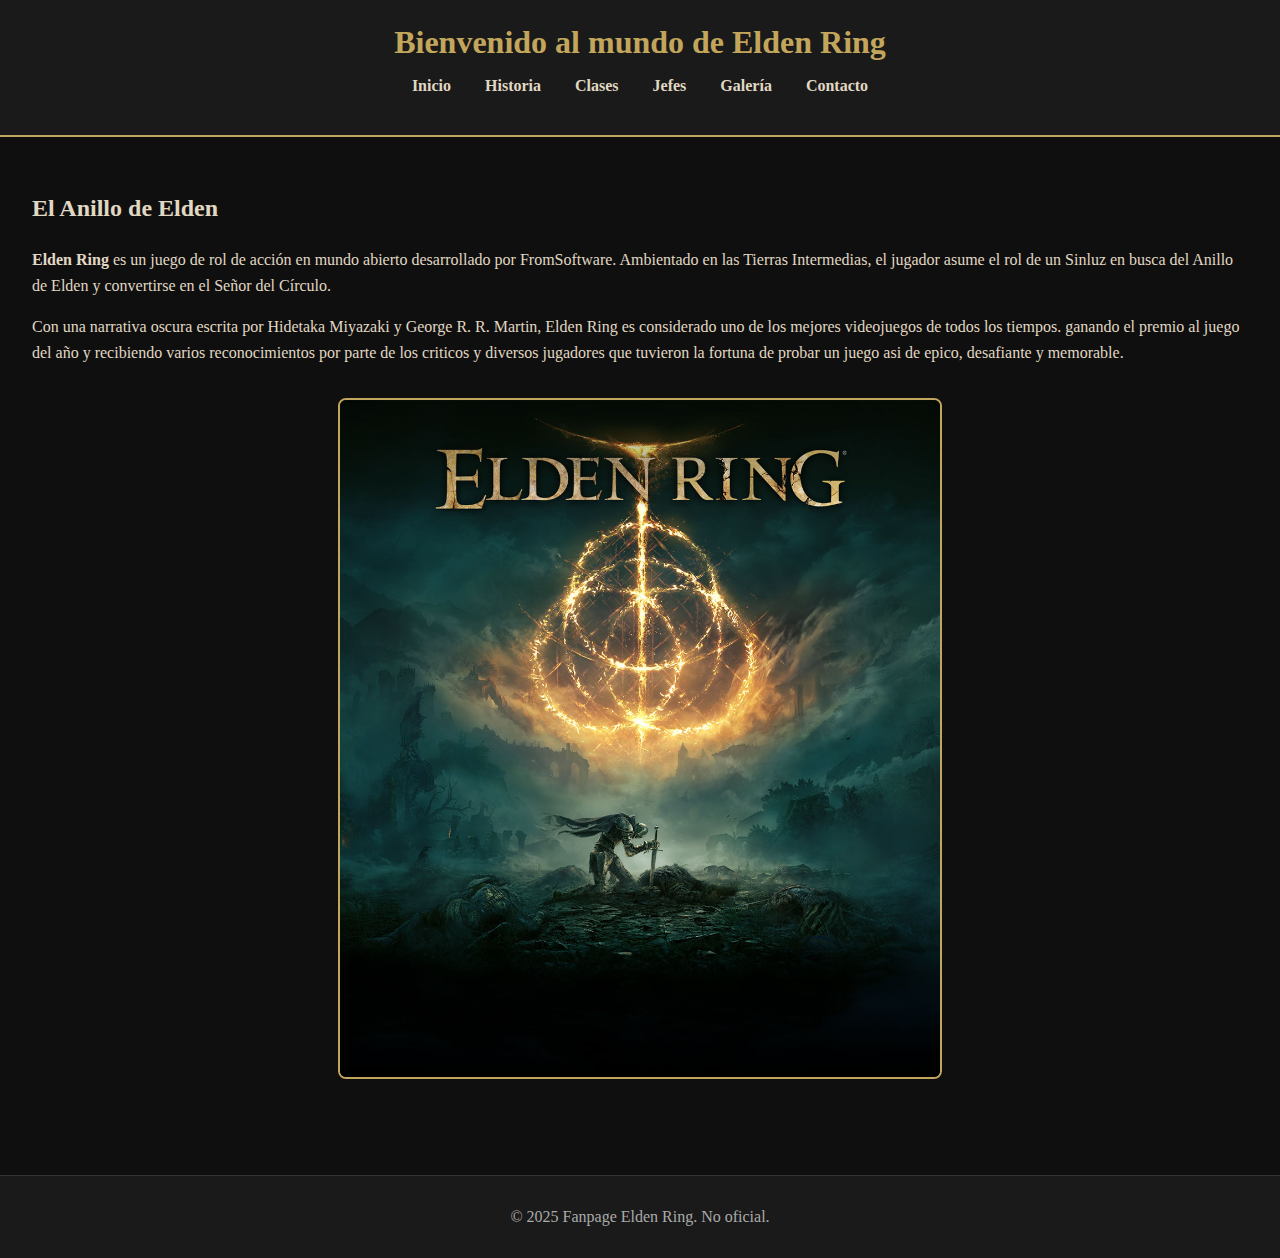
<file: index.html>
<!DOCTYPE html>
<html lang="es">
<head>
  <meta charset="UTF-8">
  <meta name="viewport" content="width=device-width, initial-scale=1.0">
  <title>Elden Ring - Inicio</title>
  <link rel="stylesheet" href="css/estilos.css">
</head>
<body>
  <header>
    <h1>Bienvenido al mundo de Elden Ring</h1>
    <nav>
      <ul>
        <li><a href="index.html">Inicio</a></li>
        <li><a href="historia.html">Historia</a></li>
        <li><a href="clases.html">Clases</a></li>
        <li><a href="jefes.html">Jefes</a></li>
        <li><a href="galeria.html">Galería</a></li>
        <li><a href="contacto.html">Contacto</a></li>
      </ul>
    </nav>
  </header>
  <main>
    <section>
      <h2>El Anillo de Elden</h2>
      <p><strong>Elden Ring</strong> es un juego de rol de acción en mundo abierto desarrollado por FromSoftware. Ambientado en las Tierras Intermedias, el jugador asume el rol de un Sinluz en busca del Anillo de Elden y convertirse en el Señor del Círculo.</p>
      <p>Con una narrativa oscura escrita por Hidetaka Miyazaki y George R. R. Martin, Elden Ring es considerado uno de los mejores videojuegos de todos los tiempos.
      ganando el premio al juego del año y recibiendo varios reconocimientos por parte de los criticos y diversos jugadores que tuvieron la fortuna de probar un juego asi de epico, desafiante y memorable.</p>
      <img src="imagenes/elden_ring.jpg" alt="Portada Elden Ring" width="600">
    </section>
  </main>
  <footer>
    <p>&copy; 2025 Fanpage Elden Ring. No oficial.</p>
  </footer>
</body>
</html>
</file>
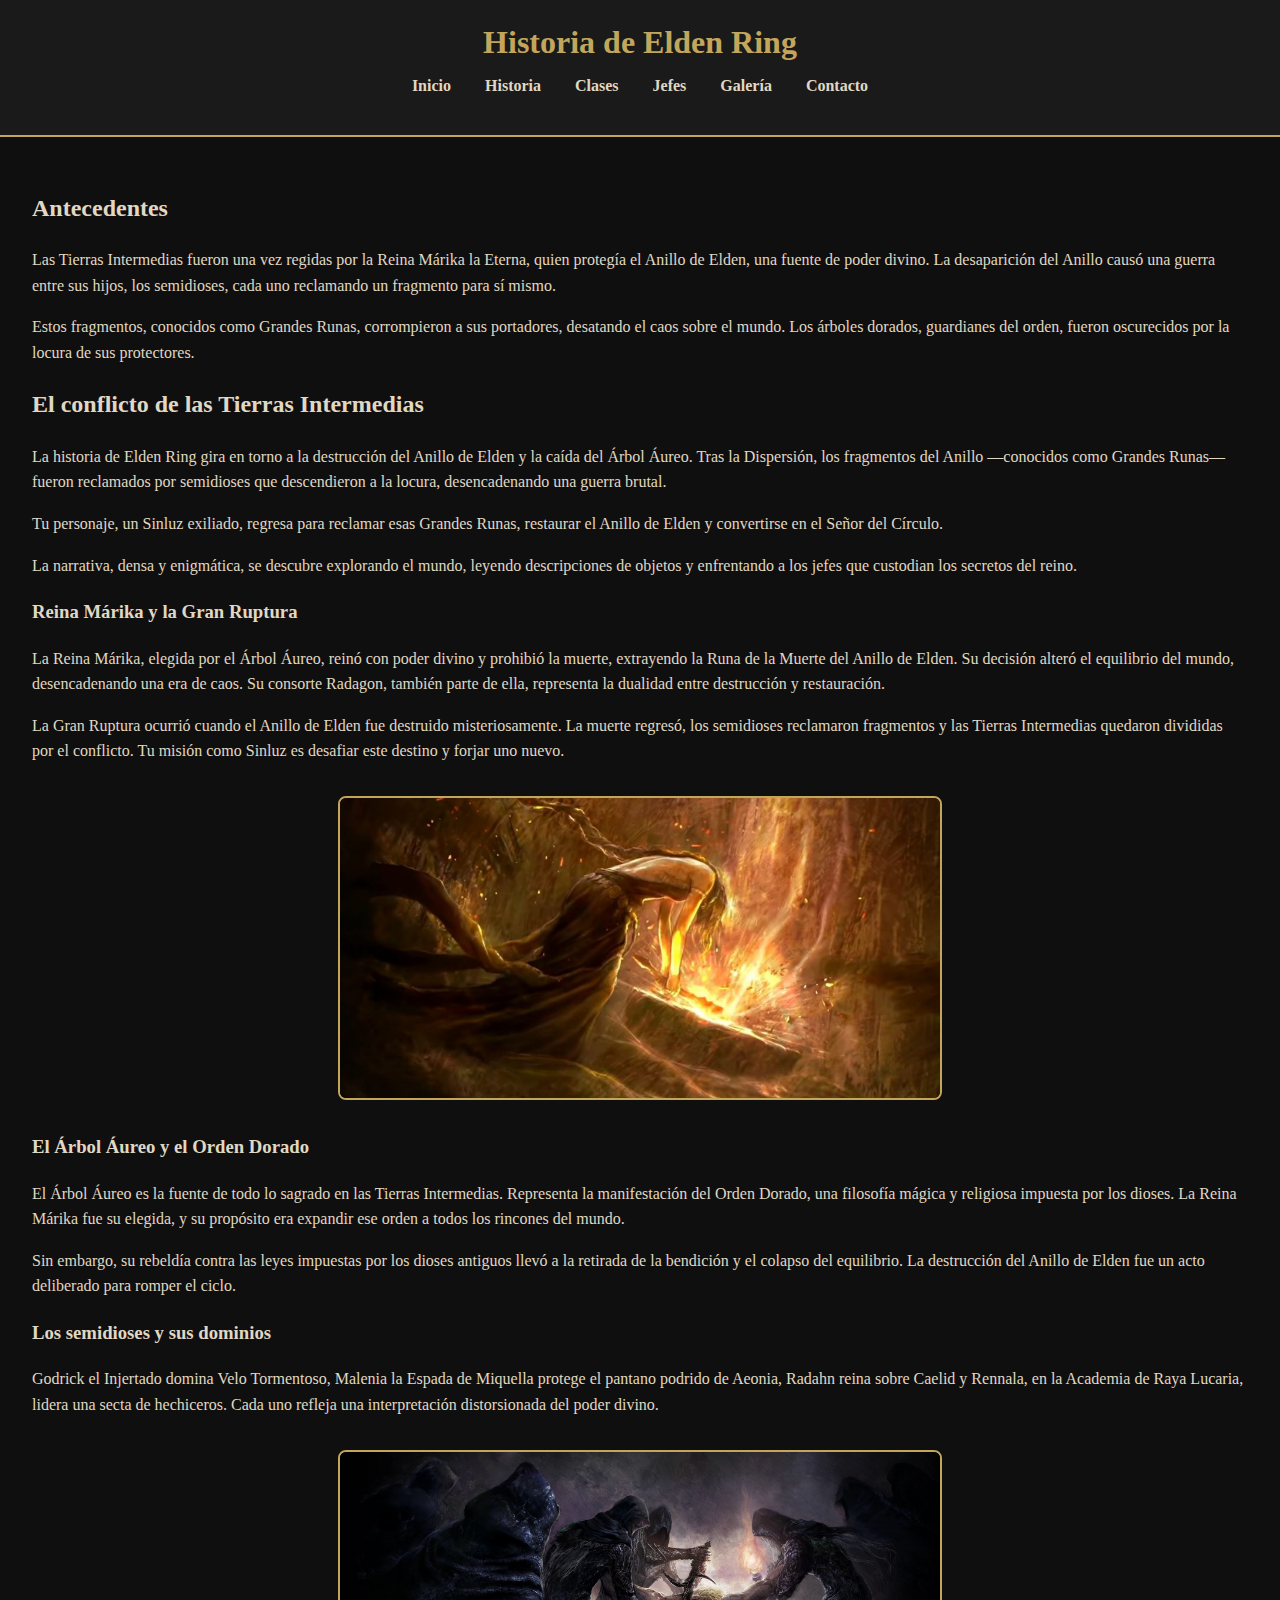
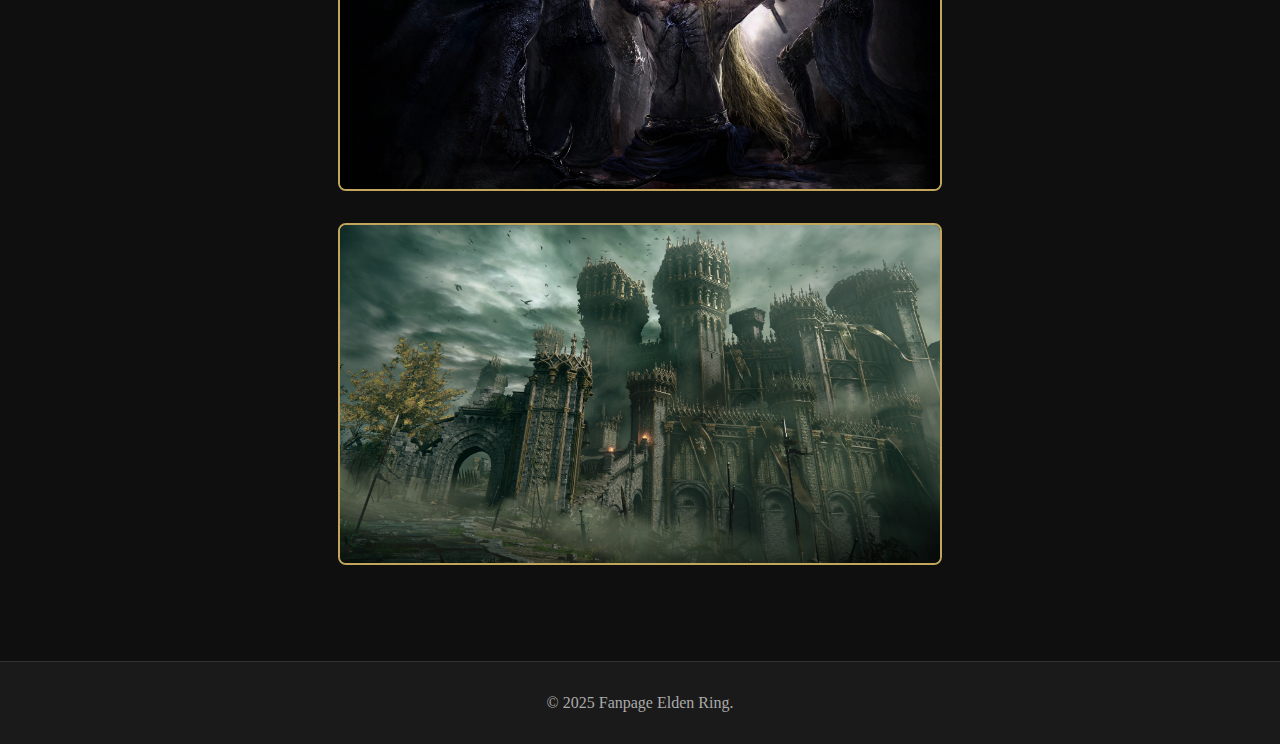
<file: historia.html>
<!DOCTYPE html>
<html lang="es">
<head>
  <meta charset="UTF-8" />
  <meta name="viewport" content="width=device-width, initial-scale=1.0"/>
  <title>Historia - Elden Ring</title>
  <link rel="stylesheet" href="css/estilos.css" />
</head>
<body>
  <header>
    <h1>Historia de Elden Ring</h1>
    <nav>
      <ul>
        <li><a href="index.html">Inicio</a></li>
        <li><a href="historia.html">Historia</a></li>
        <li><a href="clases.html">Clases</a></li>
        <li><a href="jefes.html">Jefes</a></li>
        <li><a href="galeria.html">Galería</a></li>
        <li><a href="contacto.html">Contacto</a></li>
      </ul>
    </nav>
  </header>
  <main>
    <h2>Antecedentes</h2>
    <p>Las Tierras Intermedias fueron una vez regidas por la Reina Márika la Eterna, quien protegía el Anillo de Elden, una fuente de poder divino. La desaparición del Anillo causó una guerra entre sus hijos, los semidioses, cada uno reclamando un fragmento para sí mismo.</p>
    <p>Estos fragmentos, conocidos como Grandes Runas, corrompieron a sus portadores, desatando el caos sobre el mundo. Los árboles dorados, guardianes del orden, fueron oscurecidos por la locura de sus protectores.</p>

    <h2>El conflicto de las Tierras Intermedias</h2>
    <p>La historia de Elden Ring gira en torno a la destrucción del Anillo de Elden y la caída del Árbol Áureo. Tras la Dispersión, los fragmentos del Anillo —conocidos como Grandes Runas— fueron reclamados por semidioses que descendieron a la locura, desencadenando una guerra brutal.</p>
    <p>Tu personaje, un Sinluz exiliado, regresa para reclamar esas Grandes Runas, restaurar el Anillo de Elden y convertirse en el Señor del Círculo.</p>
    <p>La narrativa, densa y enigmática, se descubre explorando el mundo, leyendo descripciones de objetos y enfrentando a los jefes que custodian los secretos del reino.</p>
  
    <h3>Reina Márika y la Gran Ruptura</h3>
    <p>La Reina Márika, elegida por el Árbol Áureo, reinó con poder divino y prohibió la muerte, extrayendo la Runa de la Muerte del Anillo de Elden. Su decisión alteró el equilibrio del mundo, desencadenando una era de caos. Su consorte Radagon, también parte de ella, representa la dualidad entre destrucción y restauración.</p>
    <p>La Gran Ruptura ocurrió cuando el Anillo de Elden fue destruido misteriosamente. La muerte regresó, los semidioses reclamaron fragmentos y las Tierras Intermedias quedaron divididas por el conflicto. Tu misión como Sinluz es desafiar este destino y forjar uno nuevo.</p>
    <img src="imagenes/marika_elden.jpg" alt="Lore Elden Ring" width="600">
  
    <h3>El Árbol Áureo y el Orden Dorado</h3>
    <p>El Árbol Áureo es la fuente de todo lo sagrado en las Tierras Intermedias. Representa la manifestación del Orden Dorado, una filosofía mágica y religiosa impuesta por los dioses. La Reina Márika fue su elegida, y su propósito era expandir ese orden a todos los rincones del mundo.</p>
    <p>Sin embargo, su rebeldía contra las leyes impuestas por los dioses antiguos llevó a la retirada de la bendición y el colapso del equilibrio. La destrucción del Anillo de Elden fue un acto deliberado para romper el ciclo.</p>
    <h3>Los semidioses y sus dominios</h3>
    <p>Godrick el Injertado domina Velo Tormentoso, Malenia la Espada de Miquella protege el pantano podrido de Aeonia, Radahn reina sobre Caelid y Rennala, en la Academia de Raya Lucaria, lidera una secta de hechiceros. Cada uno refleja una interpretación distorsionada del poder divino.</p>
    <img src="imagenes/cuchillos_negros.jpg" alt="Lore Elden Ring" width="600">
    <img src="imagenes/Castillo%20de%20Godrick.jpg" alt="Castillo de Godrick" width="600">
  </main>
  <footer><p>&copy; 2025 Fanpage Elden Ring.</p></footer>
</body>
</html>
</file>
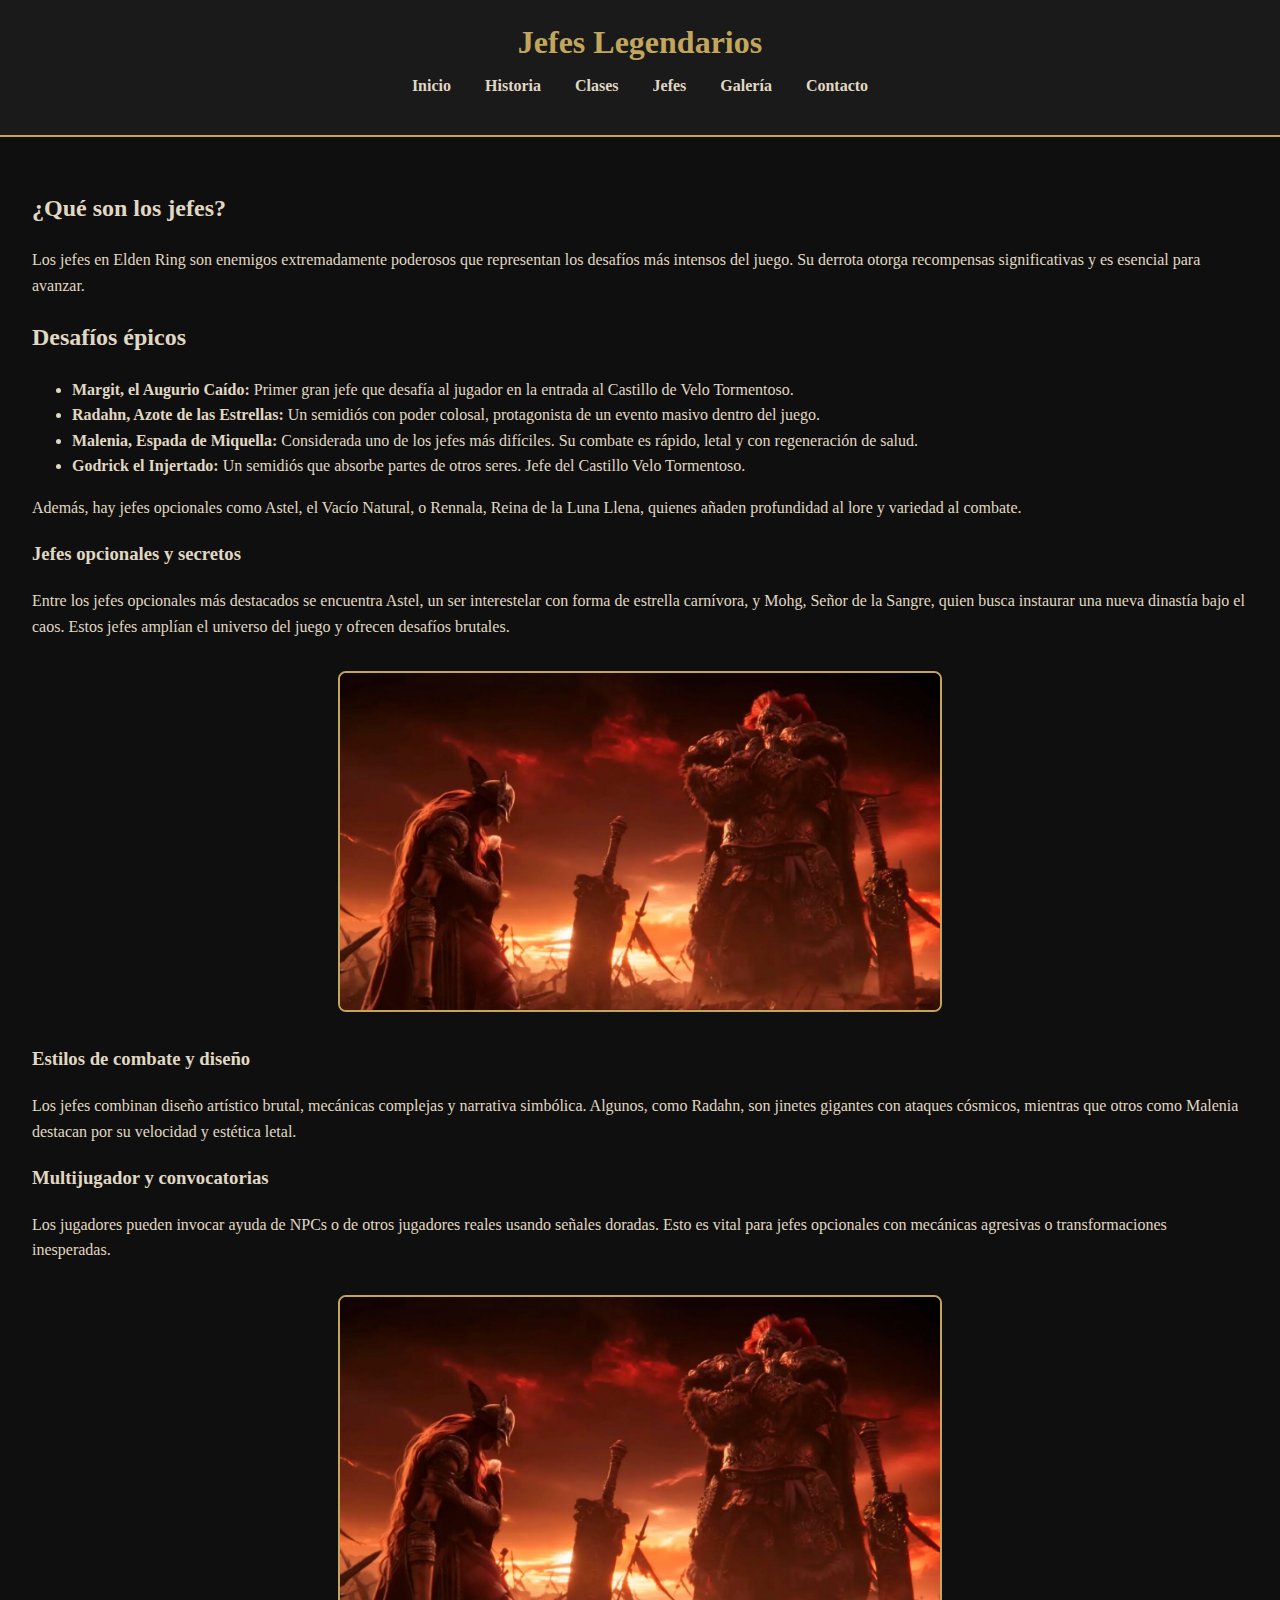
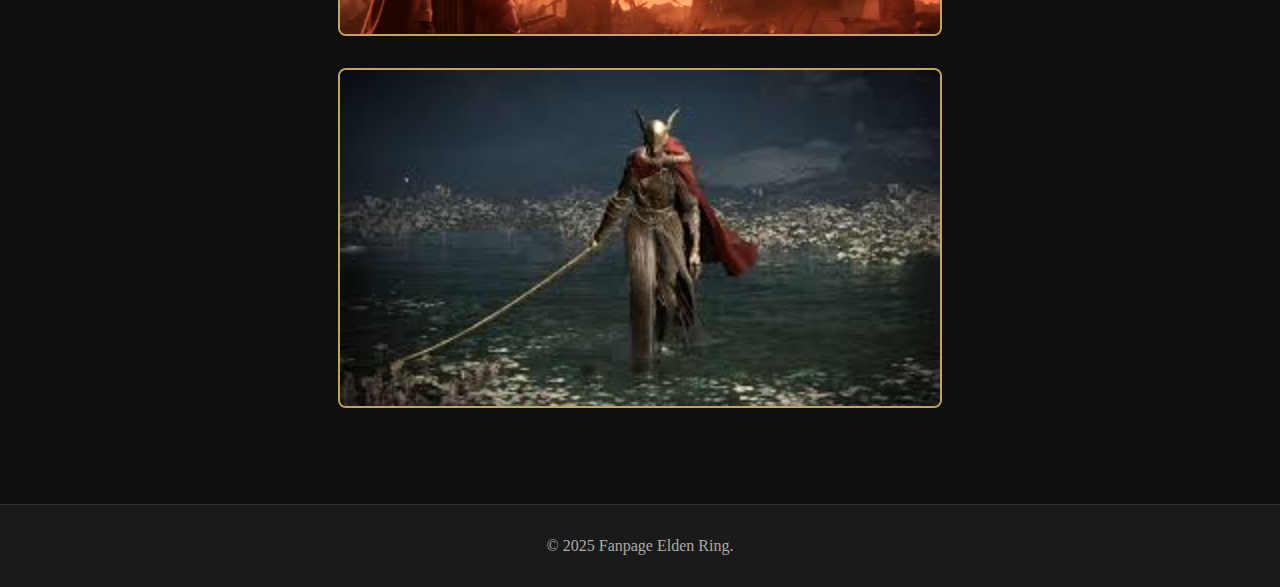
<file: jefes.html>
<!DOCTYPE html>
<html lang="es">
<head>
  <meta charset="UTF-8" />
  <meta name="viewport" content="width=device-width, initial-scale=1.0"/>
  <title>Jefes - Elden Ring</title>
  <link rel="stylesheet" href="css/estilos.css" />
</head>
<body>
  <header>
    <h1>Jefes Legendarios</h1>
    <nav>
      <ul>
        <li><a href="index.html">Inicio</a></li>
        <li><a href="historia.html">Historia</a></li>
        <li><a href="clases.html">Clases</a></li>
        <li><a href="jefes.html">Jefes</a></li>
        <li><a href="galeria.html">Galería</a></li>
        <li><a href="contacto.html">Contacto</a></li>
      </ul>
    </nav>
  </header>
  <main>
    <h2>¿Qué son los jefes?</h2>
    <p>Los jefes en Elden Ring son enemigos extremadamente poderosos que representan los desafíos más intensos del juego. Su derrota otorga recompensas significativas y es esencial para avanzar.</p>

    <h2>Desafíos épicos</h2>
    <ul>
      <li><strong>Margit, el Augurio Caído:</strong> Primer gran jefe que desafía al jugador en la entrada al Castillo de Velo Tormentoso.</li>
      <li><strong>Radahn, Azote de las Estrellas:</strong> Un semidiós con poder colosal, protagonista de un evento masivo dentro del juego.</li>
      <li><strong>Malenia, Espada de Miquella:</strong> Considerada uno de los jefes más difíciles. Su combate es rápido, letal y con regeneración de salud.</li>
      <li><strong>Godrick el Injertado:</strong> Un semidiós que absorbe partes de otros seres. Jefe del Castillo Velo Tormentoso.</li>
    </ul>
  <p>Además, hay jefes opcionales como Astel, el Vacío Natural, o Rennala, Reina de la Luna Llena, quienes añaden profundidad al lore y variedad al combate.</p>
  
    <h3>Jefes opcionales y secretos</h3>
    <p>Entre los jefes opcionales más destacados se encuentra Astel, un ser interestelar con forma de estrella carnívora, y Mohg, Señor de la Sangre, quien busca instaurar una nueva dinastía bajo el caos. Estos jefes amplían el universo del juego y ofrecen desafíos brutales.</p>
    <img src="imagenes/jefes_epicos.jpg" alt="Jefes de Elden Ring" width="600">
  
    <h3>Estilos de combate y diseño</h3>
    <p>Los jefes combinan diseño artístico brutal, mecánicas complejas y narrativa simbólica. Algunos, como Radahn, son jinetes gigantes con ataques cósmicos, mientras que otros como Malenia destacan por su velocidad y estética letal.</p>
    <h3>Multijugador y convocatorias</h3>
    <p>Los jugadores pueden invocar ayuda de NPCs o de otros jugadores reales usando señales doradas. Esto es vital para jefes opcionales con mecánicas agresivas o transformaciones inesperadas.</p>
    <img src="imagenes/jefes_epicos.jpg" alt="Jefes de Elden Ring" width="600">
    <img src="imagenes/malenia_boss.jpg" alt="Malenia combate" width="600">
  </main>
  <footer><p>&copy; 2025 Fanpage Elden Ring.</p></footer>
</body>
</html>
</file>
<file: css/estilos.css>
body {
  font-family: 'Georgia', serif;
  background-color: #0f0f0f;
  color: #e0d8c3;
  margin: 0;
  padding: 0;
}
header {
  background-color: #1a1a1a;
  padding: 1.5em 1em;
  text-align: center;
  border-bottom: 2px solid #c2a65c;
}
header h1 {
  color: #c2a65c;
  margin: 0;
  font-size: 2em;
}
nav ul {
  list-style: none;
  padding: 0;
  margin-top: 1em;
}
nav ul li {
  display: inline-block;
  margin: 0 15px;
}
nav ul li a {
  text-decoration: none;
  color: #e0d8c3;
  font-weight: bold;
  transition: color 0.3s ease;
}
nav ul li a:hover {
  color: #c2a65c;
}
main {
  padding: 2em;
  line-height: 1.6;
}
main img {
  display: block;
  margin: 2em auto;
  max-width: 100%;
  border: 2px solid #c2a65c;
  border-radius: 8px;
}
footer {
  background-color: #1a1a1a;
  color: #aaa;
  text-align: center;
  padding: 1em;
  border-top: 1px solid #333;
  margin-top: 2em;
}
</file>
